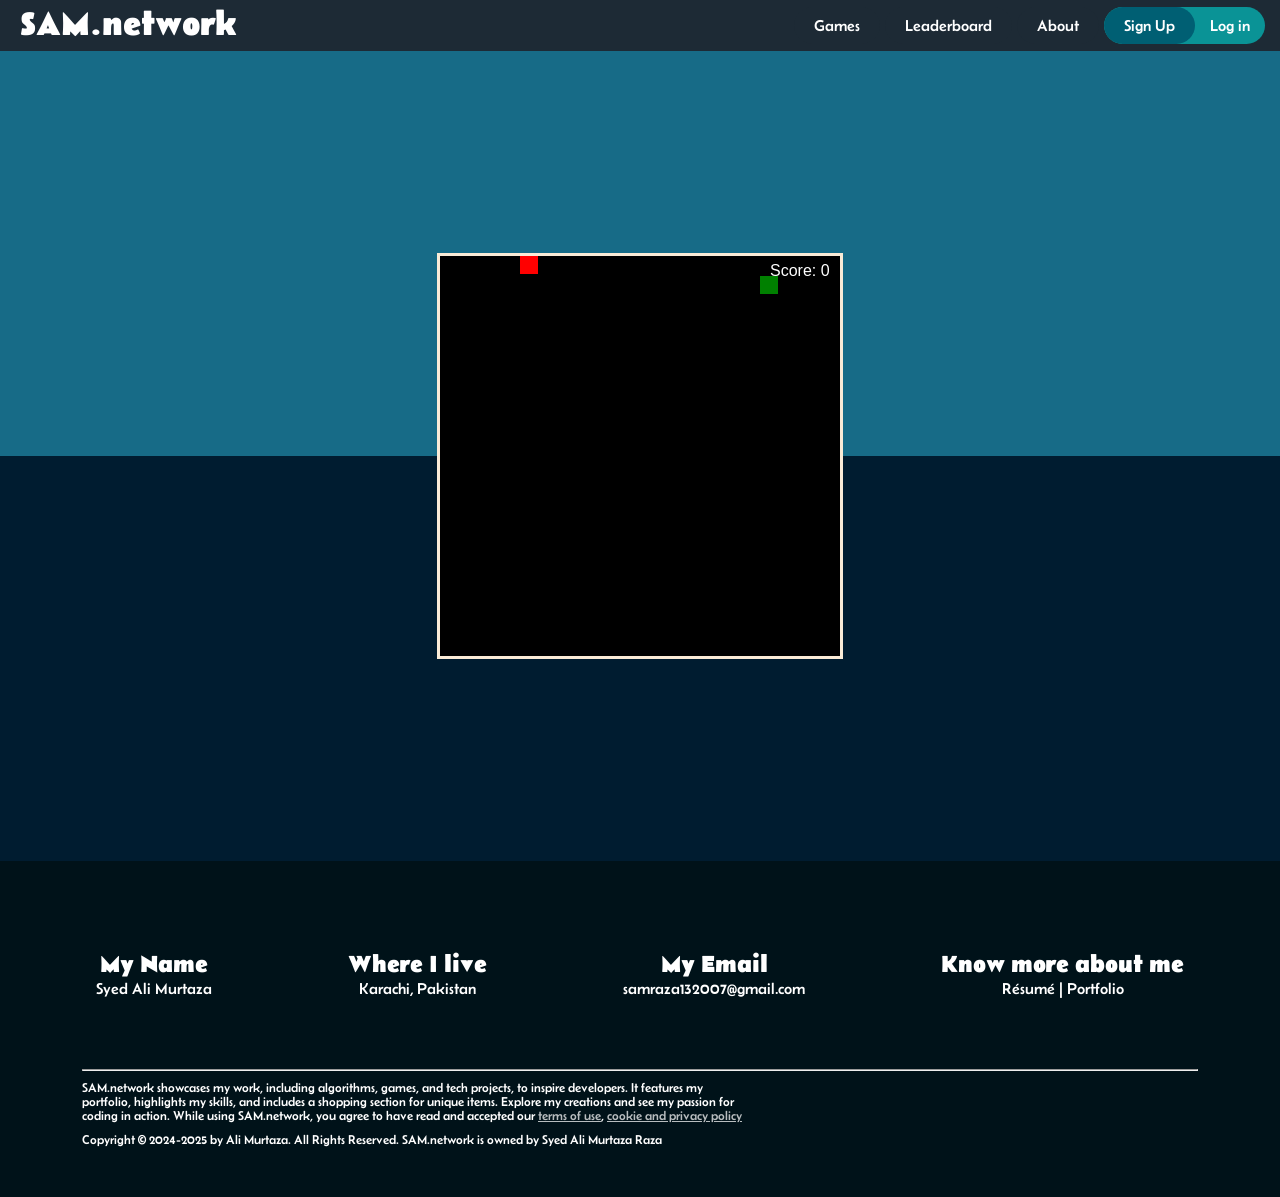
<file: snakeGame.html>
<!DOCTYPE html>
<html lang="en">
    
<head>
    <meta charset="UTF-8">
    <meta name="viewport" content="width=device-width, initial-scale=1.0">
    <link rel="stylesheet" href="gamepage.css">
    <link rel="stylesheet" href="style.css">
    <link href="https://fonts.googleapis.com/css2?family=Belanosima&display=swap" rel="stylesheet">
    <title>Snake Game</title>
</head>

<body>
    <header>
        <nav>
            <div class="navbar-left">
                <a class="navbar-brand" href="index.html"><h2>SAM.network</h2></a>
            </div>
            <div class="navbar-right">
                <ul class="navbar-list">
                    <li class="navbar-list-item">
                        <a class="navbar-link navbar-btn" href="index.html#games">Games</a>
                    </li>
                    <li class="navbar-list-item">
                        <a class="navbar-link navbar-btn" href="#">Leaderboard</a>
                    </li>
                    <li class="navbar-list-item">
                        <a class="navbar-link navbar-btn" href="#footer">About</a>
                    </li>
                    <li class="navbar-list-item">
                        <div class="navbar-btn-container">
                            <a href="" class="navbar-link navbar-btn signup-btn">Sign Up</a>
                            <a href="" class="navbar-link navbar-btn login-btn">Log in</a>
                        </div>
                    </li>
                </ul>
            </div>
        </nav>
    </header>

    <main>
        <div class="canvas-container">
            <canvas id="canvas" width="400" height="400"></canvas>
        </div>
    </main>

    <footer>
        <ul class="contact-me" id="contact-me">
            <li>
                <h2>My Name</h2>
                <p>Syed Ali Murtaza</p>             
            </li>
            <li>
                <h2>Where I live</h2>
                <p>Karachi, Pakistan</p>             
            </li>
            <li>
                <h2>My Email</h2>
                <p><a href="mailto:samraza132007@gmail.com">samraza132007@gmail.com</a></p>          
            </li>
            <li>
                <h2>Know more about me</h2>
                <p><a href="#">Résumé</a> | <a href="#">Portfolio</a></p>            
            </li>
        </ul>
        
        <hr width="90%" size="2">
        
        <div class="footer-container">
            <p>SAM.network showcases my work, including algorithms, games, and tech projects, to inspire developers. It features my portfolio, highlights my skills, and includes a shopping section for unique items. Explore my creations and see my passion for coding in action. While using SAM.network, you agree to have read and accepted our <a href="">terms of use</a>, <a href="">cookie and privacy policy</a></p>
            <ul class="footer-applist">
                <li class="applist-item"><a href="https://www.facebook.com/profile.php?id=100044648671729" target="_blank"><i class="fa-brands fa-square-facebook"></i></a></li>
                <li class="applist-item"><a href="https://www.instagram.com/ali0_0murtaza/" target="_blank"><i class="fa-brands fa-square-instagram"></i></a></li>
                <li class="applist-item"><a href="#" target="_blank"><i class="fa-brands fa-linkedin"></i></a></li>
                <li class="applist-item"><a href="#" target="_blank"><i class="fa-brands fa-square-x-twitter"></i></a></li>
            </ul>

        </div>

        </div>
        <div class="footer-container">
            <p>Copyright &copy; 2024-2025 by Ali Murtaza. All Rights Reserved. SAM.network is owned by Syed Ali Murtaza Raza</p>
        </div>
    </footer>
    <script src="gamescripts/snake.js"></script>
</body>

</html>
</file>
<file: gamepage.css>
/*---------------GAMES----------------- */
main {
    background: linear-gradient(#176B87 50%, #001C30 50%);
}
.canvas-container {
    display: flex;
    justify-content: center; 
    align-items: center;    
    height: 90vh;
    text-align: center; 
}
canvas { 
    position: relative;
    border: 3px solid antiquewhite;   
}
</file>
<file: style.css>
* {
  margin: 0;
  padding: 0;
  box-sizing: border-box;
}
body {
  height: 100%;
  font-family: "Belanosima", sans-serif;
  background: #1d2a35;
  min-height: 100vh;
  color: white;
}
html {
  font-size: 16px;
  scroll-behavior: smooth;
}
a {
  text-decoration: none;
  color: white;
}
:root {
  --light: #f2f2f2 ;
  --dark: #1d2a35;
  --soft-edge: 60px;
}
.flex-container {
  display: flex;
}
/* -----------------header----------------- */
header {
  width: 100%;
  padding: 5px 10px;
  background-color: var(--dark);
  
  position: sticky;
  top: 0;
  left: 0;
  z-index: 9999;
}

nav {
  display: flex;
  justify-content: space-between; 
  align-items: center;
  max-width: 1700px;
  height: 100%;
  margin: 0 auto;
}

/* Navbar Sections */
.navbar-left,
.navbar-right {
  display: flex;
  align-items: center;
}

/* Navbar Brand */
.navbar-brand {
  font-size: 1.4rem;
  text-decoration: none;
  margin: 0 10px 0 10px;
}

/* Navbar Links */
.navbar-list {
  list-style: none;
  display: flex;
  align-items: center;
}
.navbar-list-item {
  margin-right: 5px; 
}
.navbar-link {
  font-size: 1rem;
  text-decoration: none;
  padding: 16px;
  display: block;
  text-align: center;
}

/* Buttons */
.navbar-btn {
  background-color: var(--dark);
  padding: 10px 20px;
  border-radius: 25px;
  white-space: nowrap;
  border: none;
  cursor: pointer;
  transition: 0.5s;
  transition: filter 0.3s ease;
}
.navbar-btn-container {
  display: flex;
  align-items: center;
  background-color: #0a9396;
  border-radius: 25px;
  overflow: hidden;
}
.navbar-btn:not(.signup-btn, .login-btn):hover {
  filter: brightness(80%);
}

.signup-btn,
.login-btn {
  display: flex;
  align-items: center;
  justify-content: center;
  padding: 10px 20px;
  font-size: 1rem;
  text-decoration: none;
  transition: 0.4s;
  border: none;
  color: white;
}
.signup-btn {
  background-color: #005f73;
}
.login-btn {
  background-color: transparent;
  padding-left: 15px;
  padding-right: 15px;
}
.signup-btn:hover {
  background-color: #01414d;
}
.login-btn:hover {
  background-color: #13adb0;
}

/* -----------------main----------------- */
/* -----------------LANDING_PAGE----------------- */
.landing-page {
  height: 90vh;
  display: flex;
  flex-direction: column;
  align-items: center;
  width: 100%;
}

.landing-page .container {
  position: relative;
  text-align: center;
  width: 100%;
  height: 100%;
  font-size: 16px;
}
.landing-page .container h1 {
  position: absolute;
  bottom: 0;
  left: 0;
  right: 0;
  font-size: 7em;
}
.landing-page .container h2{
  margin-bottom: 10%;
  font-size: 3em;
}
.landing-page span{
  color: #ee9b00;
}
.bg-blue {
  background-color: #0a9396;
}
.bg-darkblue{
  background-color: #001219;
}
.landing-page .btn {
  display: inline-block; /* Allows width & height */
  width: 200px; /* Set your desired width */
  text-align: center; /* Center text */
  padding: 10px 20px;
  background-color: #0a9396;
  text-decoration: none;
  border-radius: 5px;
  font-size: 1rem;
  margin: 0 8px 24px;
  transition: 0.3s;
}
.landing-page .btn i {
  margin-right: 5px;
}
.landing-page .btn:hover {
  background-color: #064b4c;
}
/* -----------------GALLERY----------------- */
.gallery {
    display: block;
}
.gallery table {
    margin: 7rem auto 0 auto;
    width: fit-content;
    height: fit-content;
    text-align: center;
    display: block;
}
.gallery .container {
    position: relative;
    border: 2px solid antiquewhite;
    
}
.gallery .container img {
    height: 300px;
    width: 300px;
}
.gallery .container span {
    opacity: 0;
    position: absolute;
    top: 50%;
    left: 50%;
    transform: translate(-50%, -50%);
    text-decoration: none;
    font-size: 30px;
    color: antiquewhite;
    font-family: 'Rubik', sans-serif;
}
.gallery td:hover {
    transform: scale(0.95);
}
.gallery td:hover .container {
    background-color: black;
}
.gallery td:hover span {
    opacity: 1;
}




/* -----------------footer----------------- */
footer {
  display: flex;
  flex-direction: column; /* Stack items vertically */
  align-items: center; /* Center horizontally */
  justify-content: center; /* Center vertically */
  text-align: center; 
  width: 100%;
  background-color: #001219;
  padding: 50px 20px;
}

.footer-container {
  display: flex;
  justify-content: space-between;
  text-align: left;
  width: 90%;
  margin-top: 10px;
}
.footer-container p {  
  font-size: 0.8rem;
  width: 60%;
}
.footer-container p a{ 
  color: rgba(255, 255, 255, 0.722);
  text-decoration: underline;
}

.contact-me {
  display: flex;
  justify-content: space-between; /* Equal spacing between items */
  align-items: center;
  list-style: none;
  width: 85vmax; /* Adjust width to control spacing */
  padding: 30px 0 80px;
}
.contact-me h2 {
  line-height: 2;
  font-weight: bolder;
  font-size: 1.5rem;
}
.contact-me a {
  text-decoration: none;
  color: inherit;
}
.contact-me li { 
  white-space: nowrap;
}
.contact-me p {
  line-height: 0;
  font-size: 1rem;
}

/* Style all font awesome icons */
.footer-applist { 
  display: flex;
  list-style: none;
  float: right;
}
.applist-item {
  margin-left: 5px;
}
.applist-item a { 
  text-decoration: none;
}
.fa-brands {
  color: rgba(255, 255, 255, 0.89);
  font-size: 30px;
  width: 26px;
  text-align: center;
  text-decoration: none;
  border-radius: 5px;
  transition: 0.3s;
}

.fa-brands:hover {
  color: #13adb0;
}
/* -----------------Scroll to top----------------- */
#scroll-to-top {
  background-color: white;
  color: black;
  border: 1px solid #000;
  box-shadow: 2px 2px 10px rgba(0, 0, 0, 0.2);
  height: 50px;
  width: 50px;
  line-height: 65px;
  border-radius: 50%;
  text-decoration: none;
  font-weight: bolder;
  font-size: 2.5rem;
  text-align: center;
  
  z-index: 9999; 
  position: fixed;
  bottom: 2%;
  right: 1%;

  display: none;
}
#scroll-to-top:focus,
#scroll-to-top:active {
  outline: none;
  background-color: white; /* Ensures it stays white */
  color: black; /* Keeps the text color unchanged */
}
</file>
